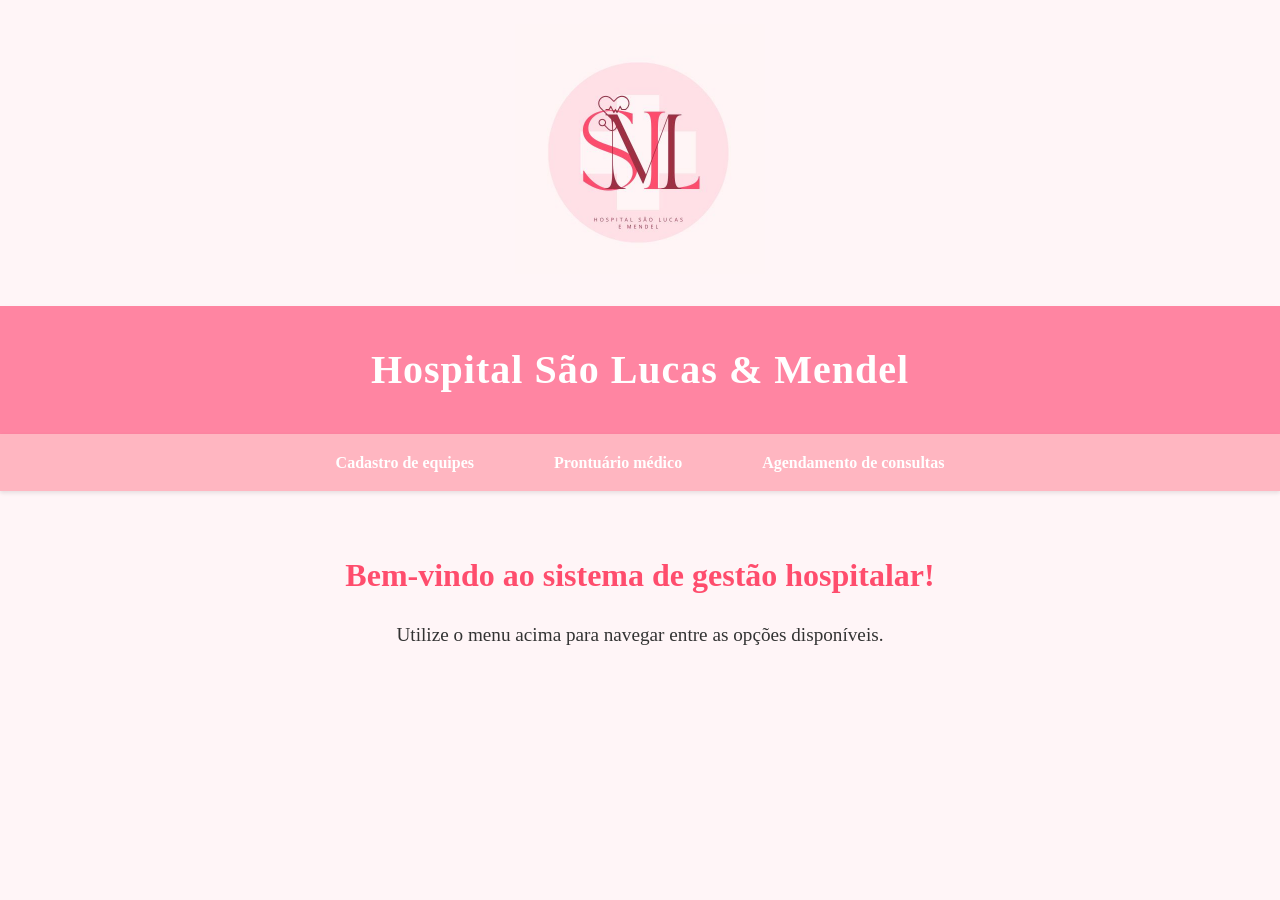
<file: Projeto hospitalar/index.html>
<!DOCTYPE html>
 <html lang="en">
 <head>
   <meta charset="UTF-8">
   <meta name="viewport" content="width=device-width, initial-scale=1.0">
   <link rel="stylesheet" href="style.css">
   <title> Hospital São Lucas & Mendel </title>
 </head>

 <body>

   <div class="logo-container">
     <img src="logo.jpg" alt="Logotipo do Hospital São Lucas & Mendel" class="logo" />
   </div>

   <header>
     <h1> Hospital São Lucas & Mendel </h1>
   </header> 

   <nav>
     <ul>
       <li><a href="cadastro.html"> Cadastro de equipes </a></li>
       <li><a href="prontuario.html"> Prontuário médico </a></li>
       <li><a href="agendamento.html"> Agendamento de consultas </a></li>
     </ul>
   </nav>
  
   <main>
     <h2> Bem-vindo ao sistema de gestão hospitalar! </h2>
     <p> Utilize o menu acima para navegar entre as opções disponíveis. </p>
   </main>

 </body>

 </html>
</file>
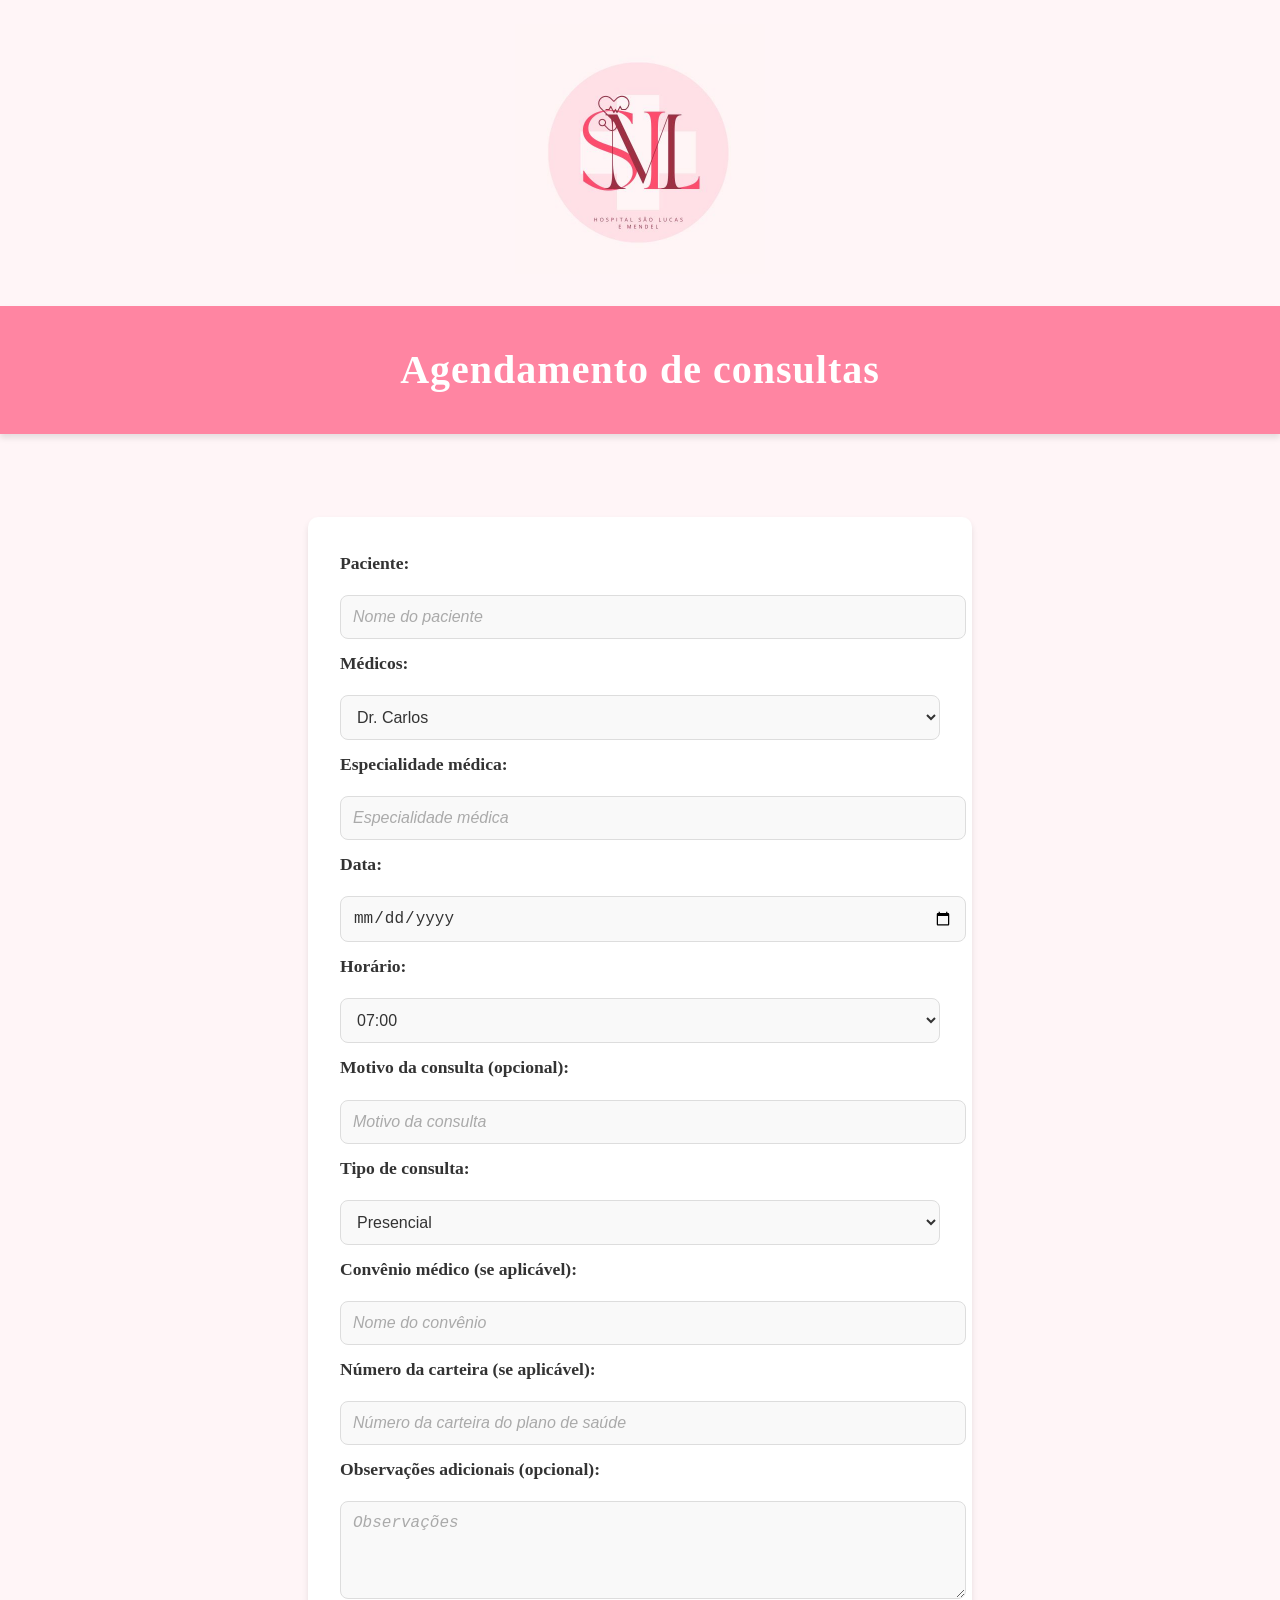
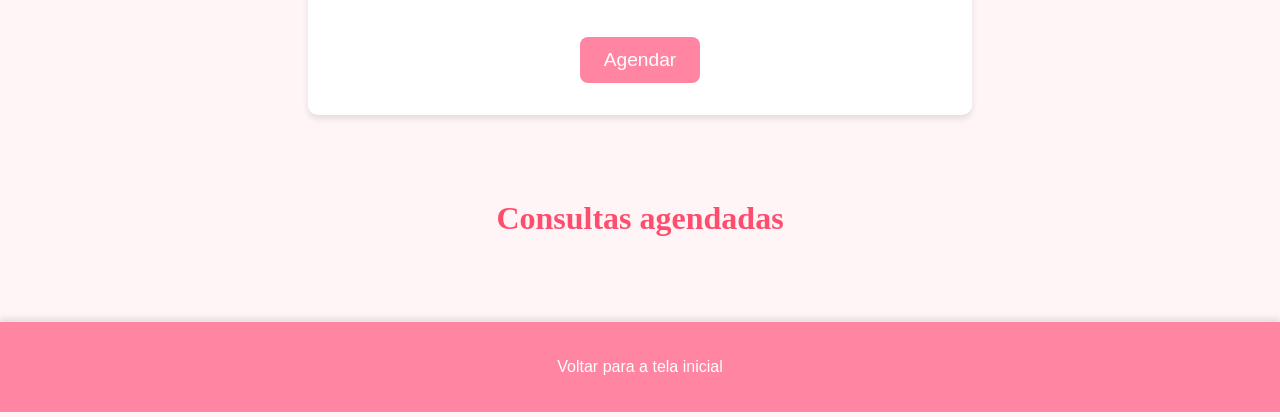
<file: Projeto hospitalar/agendamento.html>
<!DOCTYPE html>
 <html lang="en">
 <head>
   <meta charset="UTF-8">
   <meta name="viewport" content="width=device-width, initial-scale=1.0">
   <link rel="stylesheet" href="style.css">
   <title> Agendamento </title>
   <script src="js/agendamento.js"> </script>
 </head>

 <body>

   <div class="logo-container">
     <img src="logo.jpg" alt="Logotipo do Hospital São Lucas & Mendel" class="logo" />
   </div>

   <header>
     <h1> Agendamento de consultas </h1>
   </header>

   <br>
   <br>

   <main>
     <form id="agendamentoForm">
       <label for="paciente"> Paciente: </label>
       <input type="text" id="paciente" placeholder="Nome do paciente" required>

       <label for="medicos"> Médicos: </label>
       <select id="medicos" required>
         <option value="Dr. Carlos"> Dr. Carlos </option>
         <option value="Dr. Gabriel"> Dr. Gabriel </option>
         <option value="Dra. Maria"> Dra. Maria </option>
         <option value="Dr. Ryan"> Dr. Ryan </option>
       </select>

       <label for="especialidade"> Especialidade médica:</label>
       <input type="text" id="especialidade" placeholder="Especialidade médica" required>

       <label for="data"> Data: </label>
       <input type="date" id="data" required>

       <label for="horario"> Horário: </label>
       <select id="horario" required>
         <option value="07:00"> 07:00 </option>
         <option value="07:30"> 07:30 </option>
         <option value="08:00"> 08:00 </option>
         <option value="08:30"> 08:30 </option>
         <option value="09:00"> 09:00 </option>
         <option value="09:30"> 09:30 </option>
         <option value="10:00"> 10:00 </option>
         <option value="10:30"> 10:30 </option>
         <option value="11:00"> 11:00 </option>
         <option value="11:30"> 11:30 </option>
         <option value="12:00"> 12:00 </option>
         <option value="12:30"> 12:30 </option>
         <option value="13:00"> 13:00 </option>
         <option value="13:30"> 13:30 </option>
         <option value="14:00"> 14:00 </option>
         <option value="14:30"> 14:30 </option>
         <option value="15:00"> 15:00 </option>
         <option value="15:30"> 15:30 </option>
         <option value="16:00"> 16:00 </option>
       </select>

       <label for="motivo"> Motivo da consulta (opcional): </label>
       <input type="text" id="motivo" placeholder="Motivo da consulta">

       <label for="tipoConsulta"> Tipo de consulta: </label>
       <select id="tipoConsulta" required>
         <option value="presencial"> Presencial </option>
         <option value="online"> Online </option>
       </select>

       <label for="planoSaude"> Convênio médico (se aplicável): </label>
       <input type="text" id="planoSaude" placeholder="Nome do convênio">

       <label for="numeroCarteira"> Número da carteira (se aplicável): </label>
       <input type="text" id="numeroCarteira" placeholder="Número da carteira do plano de saúde">

       <label for="observacoes"> Observações adicionais (opcional): </label>
       <textarea id="observacoes" placeholder="Observações" rows="4"></textarea>

       <button type="submit"> Agendar </button>
     </form>

     <br>
     <br>

     <section id="agenda">
       <h2> Consultas agendadas </h2>
       <ul id="consultasLista"> </ul>
    </section>
   </main>

   <footer>
     <button onclick="window.location.href='index.html'" class="retorno-btn"> Voltar para a tela inicial </button>
   </footer>

 </body>

 </html>
</file>
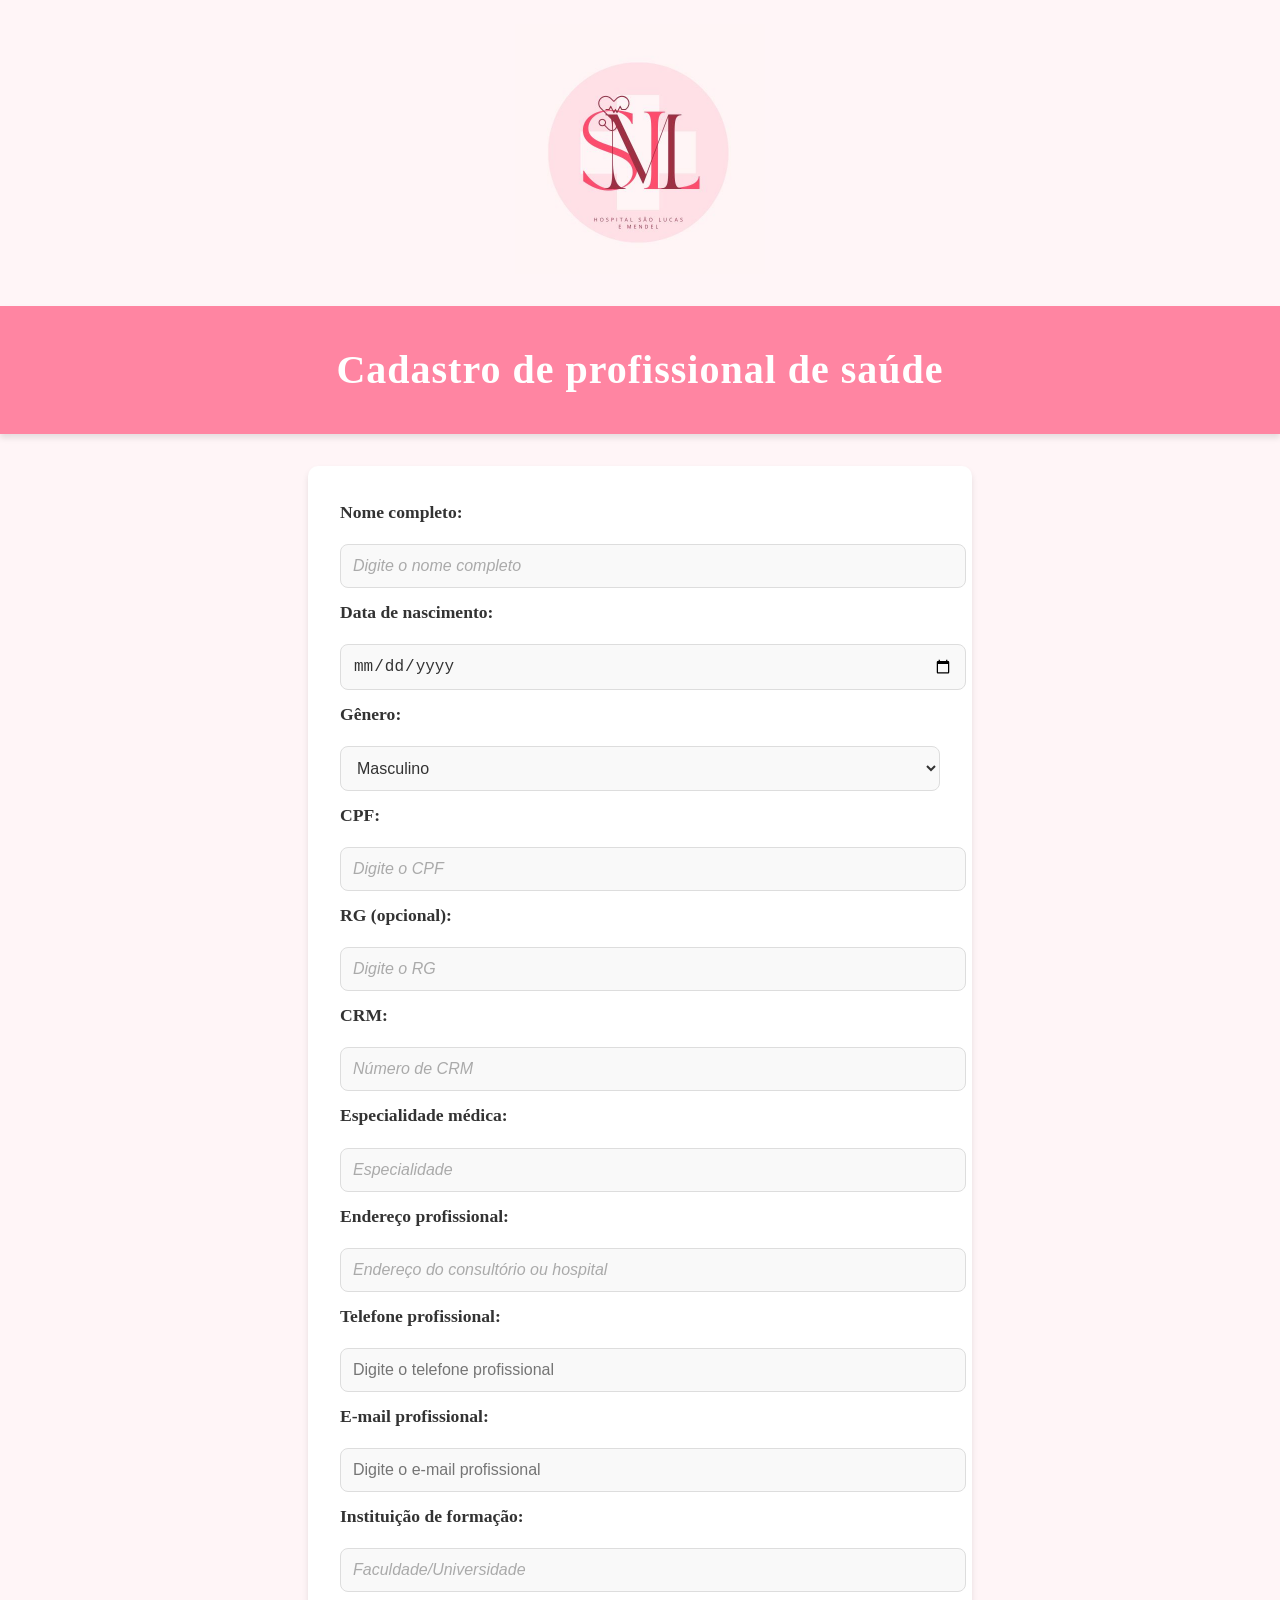
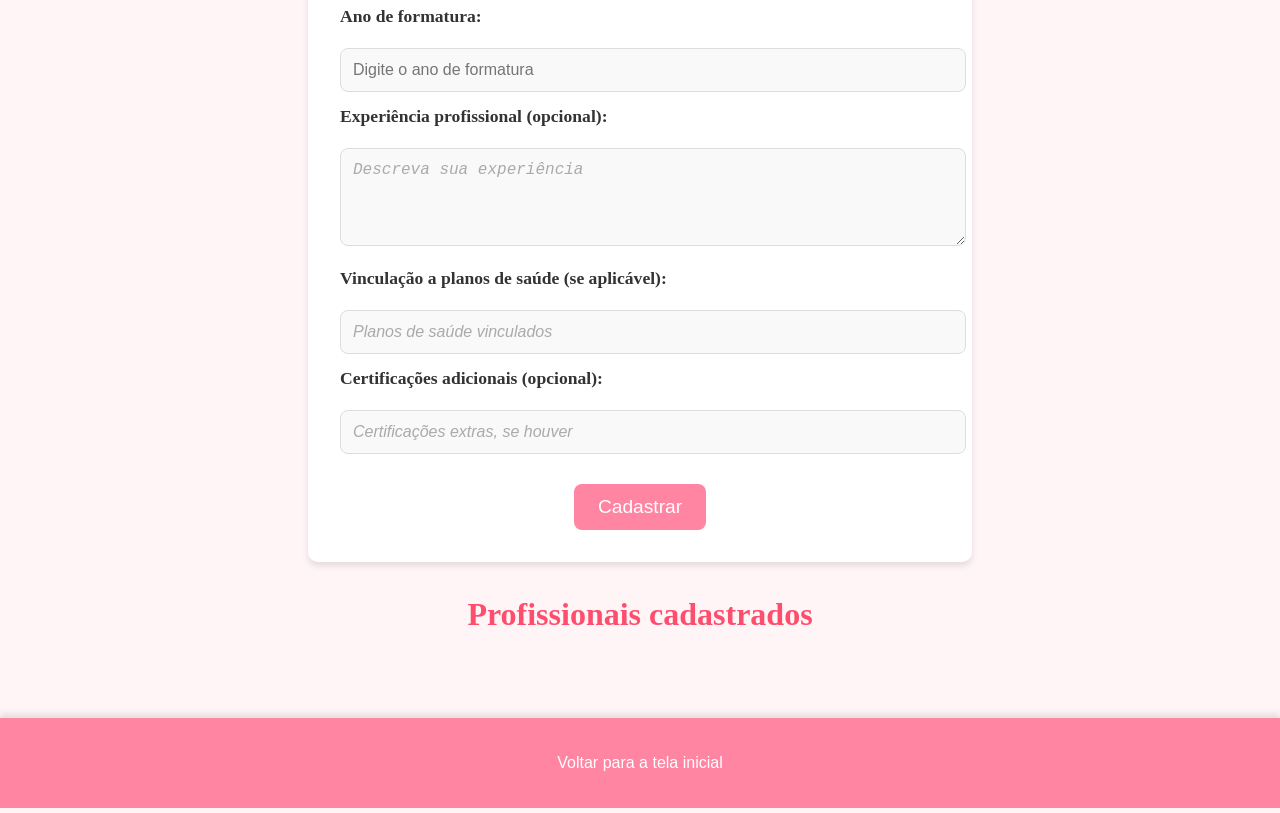
<file: Projeto hospitalar/cadastro.html>
<!DOCTYPE html>
 <html lang="en">
 <head>
   <meta charset="UTF-8">
   <meta name="viewport" content="width=device-width, initial-scale=1.0">
   <link rel="stylesheet" href="style.css">
   <title> Cadastro </title>
   <script src="js/cadastro.js"> </script>
 </head>

 <body>

   <div class="logo-container">
     <img src="logo.jpg" alt="Logotipo do Hospital São Lucas & Mendel" class="logo" />
   </div>

   <header>
     <h1> Cadastro de profissional de saúde </h1>
   </header>

   <main>
     <form id="cadastroForm">
       <label for="nomeCompleto"> Nome completo: </label>
       <input type="text" id="nomeCompleto" placeholder="Digite o nome completo" required>

       <label for="dataNascimento"> Data de nascimento: </label>
       <input type="date" id="dataNascimento" required>

       <label for="sexoGenero"> Gênero: </label>
       <select id="sexoGenero" required>
         <option value="masculino"> Masculino </option>
         <option value="feminino"> Feminino </option>
         <option value="outro"> Outro </option>
       </select>

       <label for="cpf"> CPF: </label> 
       <input type="text" id="cpf" placeholder="Digite o CPF" required>

       <label for="rg"> RG (opcional): </label>
       <input type="text" id="rg" placeholder="Digite o RG">

       <label for="crm"> CRM: </label>
       <input type="text" id="crm" placeholder="Número de CRM" required>

       <label for="especialidade"> Especialidade médica: </label>
       <input type="text" id="especialidade" placeholder="Especialidade" required>

       <label for="enderecoProfissional"> Endereço profissional: </label>
       <input type="text" id="enderecoProfissional" placeholder="Endereço do consultório ou hospital" required>

       <label for="telefone"> Telefone profissional: </label>
       <input type="tel" id="telefone" placeholder="Digite o telefone profissional" required>

       <label for="email"> E-mail profissional:</label>
       <input type="email" id="email" placeholder="Digite o e-mail profissional" required>

       <label for="instituicaoFormacao"> Instituição de formação: </label>
       <input type="text" id="instituicaoFormacao" placeholder="Faculdade/Universidade" required>

       <label for="anoFormatura"> Ano de formatura: </label>
       <input type="number" id="anoFormatura" placeholder="Digite o ano de formatura" min="1900" max="2100" required>

       <label for="experiencia"> Experiência profissional (opcional): </label>
       <textarea id="experiencia" placeholder="Descreva sua experiência" rows="4"></textarea>

       <label for="vinculoPlanoSaude"> Vinculação a planos de saúde (se aplicável): </label>
       <input type="text" id="vinculoPlanoSaude" placeholder="Planos de saúde vinculados">

       <label for="certificacoes"> Certificações adicionais (opcional): </label>
       <input type="text" id="certificacoes" placeholder="Certificações extras, se houver">

       <button type="submit"> Cadastrar </button>
     </form>

     <section id="profissionais">
       <h2> Profissionais cadastrados </h2>
       <ul id="profissionaisLista"></ul>
     </section>
   </main>

   <footer>
     <button onclick="window.location.href='index.html'" class="retorno-btn"> Voltar para a tela inicial </button>
   </footer>

 </body>

 </html>
</file>
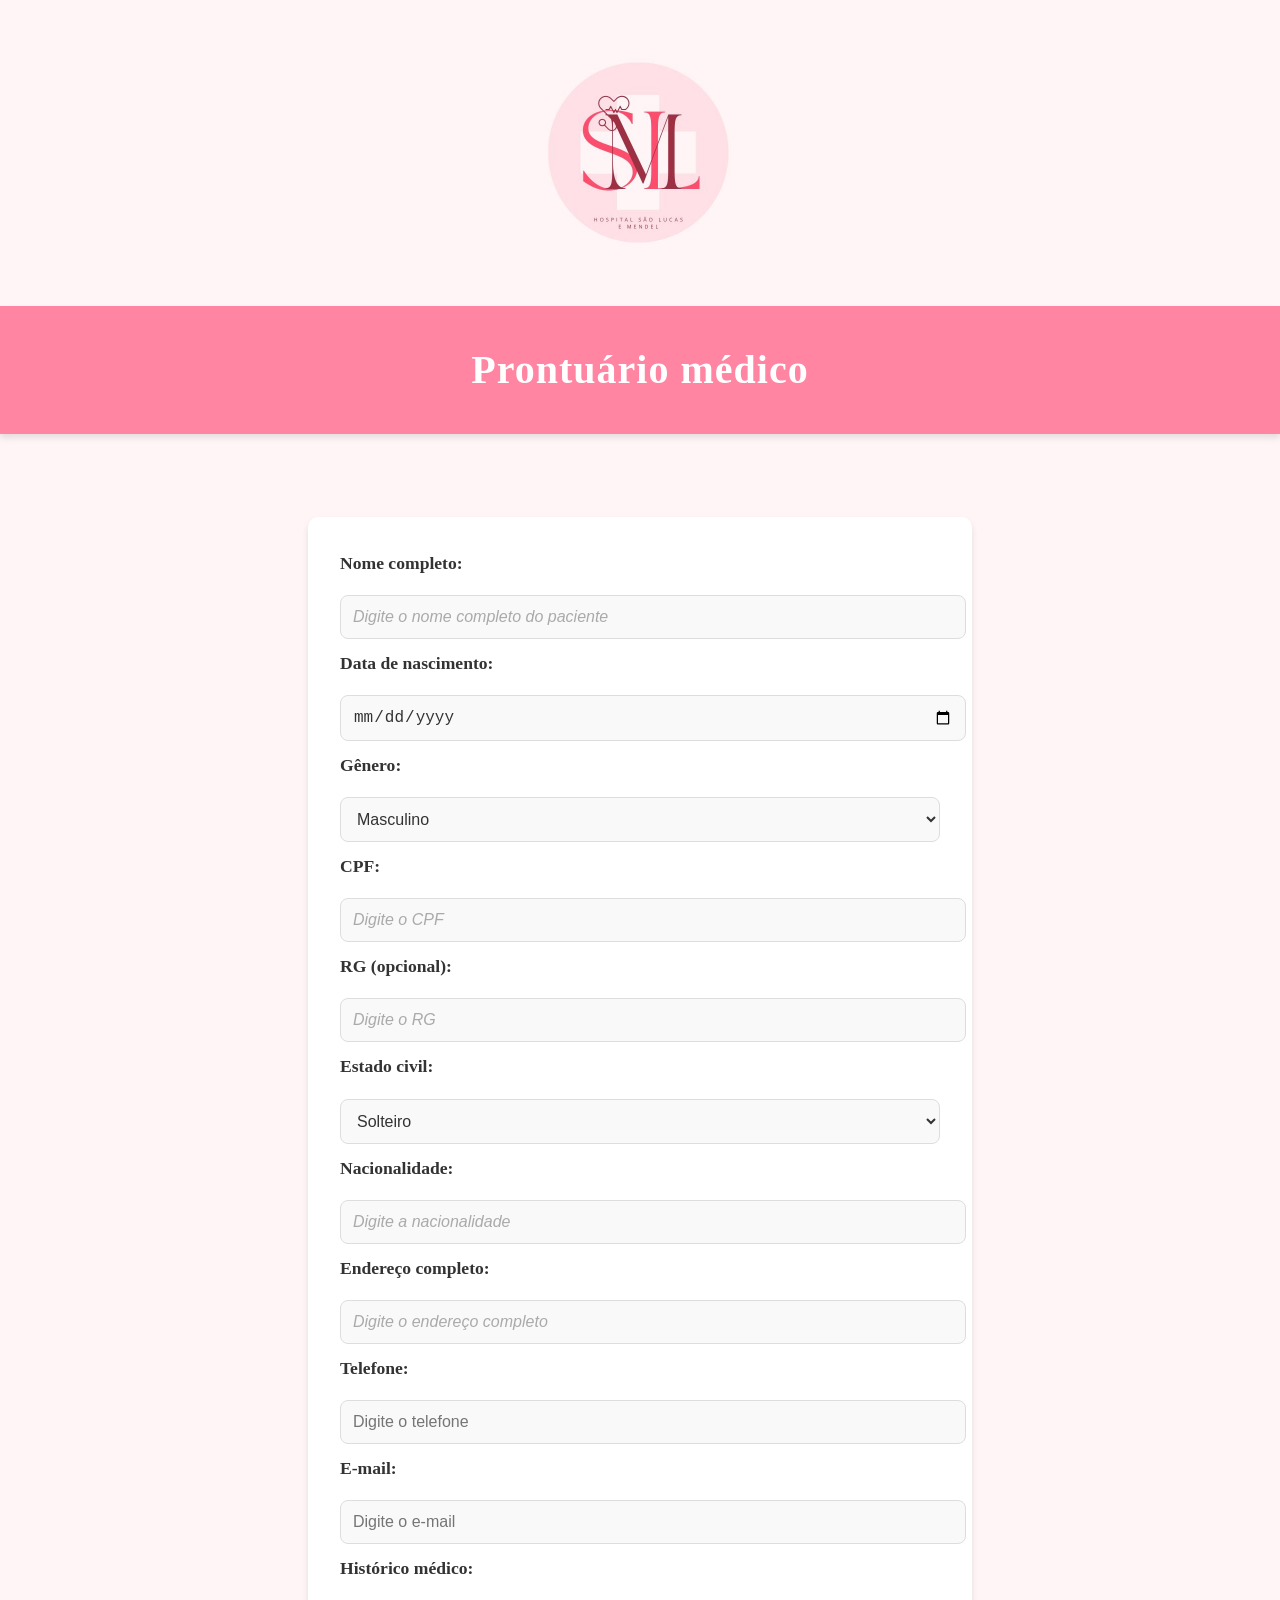
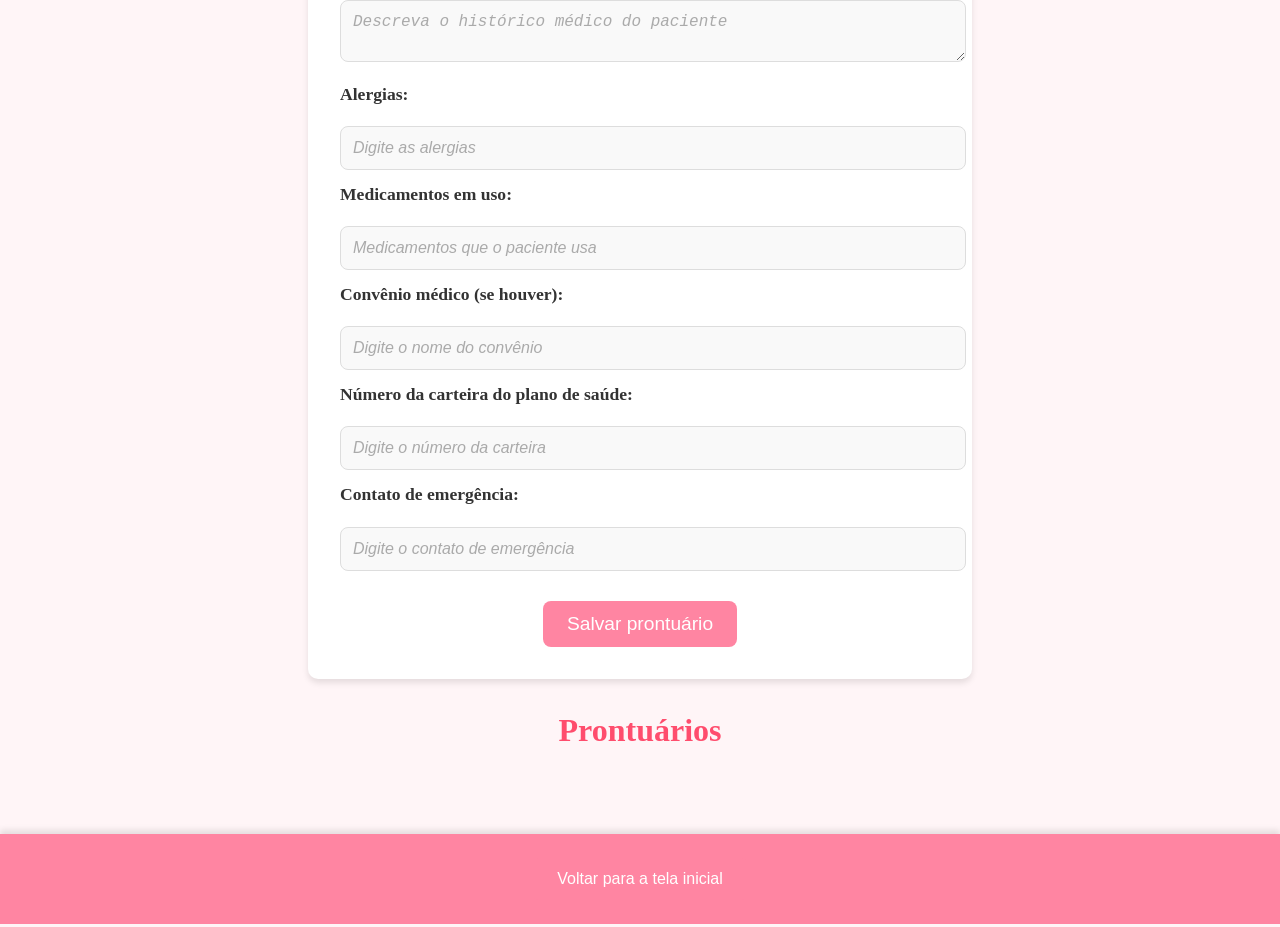
<file: Projeto hospitalar/prontuario.html>
<!DOCTYPE html>
 <html lang="en">
 <head>
   <meta charset="UTF-8">
   <meta name="viewport" content="width=device-width, initial-scale=1.0">
   <link rel="stylesheet" href="style.css">
   <title> Prontuário </title>
   <script src="js/prontuario.js"> </script>
 </head>

 <body>

   <div class="logo-container">
     <img src="logo.jpg" alt="Logotipo do Hospital São Lucas & Mendel" class="logo" />
   </div>

   <header>
     <h1> Prontuário médico </h1>
   </header>

   <br>
   <br>
  
   <main>
     <form id="prontuarioForm">
       <label for="nomePaciente"> Nome completo: </label>
       <input type="text" id="nomePaciente" placeholder="Digite o nome completo do paciente" required>

       <label for="dataNascimento"> Data de nascimento: </label>
       <input type="date" id="dataNascimento" required>

       <label for="sexoGenero"> Gênero: </label>
       <select id="sexoGenero" required>
         <option value="Masculino"> Masculino </option>
         <option value="Feminino"> Feminino </option>
         <option value="Outro"> Outro </option>
       </select>

       <label for="cpf"> CPF: </label>
       <input type="text" id="cpf" placeholder="Digite o CPF" required>

       <label for="rg"> RG (opcional): </label>
       <input type="text" id="rg" placeholder="Digite o RG">

       <label for="estadoCivil"> Estado civil: </label>
       <select id="estadoCivil" required>
         <option value="Solteiro"> Solteiro </option>
         <option value="Casado"> Casado </option>
         <option value="Divorciado"> Divorciado </option>
         <option value="Viúvo"> Viúvo </option>
       </select>

       <label for="nacionalidade"> Nacionalidade: </label>
       <input type="text" id="nacionalidade" placeholder="Digite a nacionalidade" required>

       <label for="endereco"> Endereço completo: </label>
       <input type="text" id="endereco" placeholder="Digite o endereço completo" required>

       <label for="telefone"> Telefone: </label>
       <input type="tel" id="telefone" placeholder="Digite o telefone" required>

       <label for="email"> E-mail: </label>
       <input type="email" id="email" placeholder="Digite o e-mail" required>

       <label for="historico"> Histórico médico: </label>
       <textarea id="historico" placeholder="Descreva o histórico médico do paciente"></textarea>

       <label for="alergias"> Alergias: </label>
       <input type="text" id="alergias" placeholder="Digite as alergias" required>

       <label for="medicamentos"> Medicamentos em uso: </label>
       <input type="text" id="medicamentos" placeholder="Medicamentos que o paciente usa">

       <label for="convenio"> Convênio médico (se houver): </label>
       <input type="text" id="convenio" placeholder="Digite o nome do convênio">

       <label for="numeroCarteira"> Número da carteira do plano de saúde: </label>
       <input type="text" id="numeroCarteira" placeholder="Digite o número da carteira">

       <label for="contatoEmergencia"> Contato de emergência: </label>
       <input type="text" id="contatoEmergencia" placeholder="Digite o contato de emergência" required>

       <button type="submit">Salvar prontuário </button>
     </form>

     <section id="prontuarios">
       <h2> Prontuários </h2>
       <ul id="prontuariosLista"></ul>
     </section>
   </main>

   <footer>
     <button onclick="window.location.href='index.html'" class="retorno-btn"> Voltar para a tela inicial </button>
   </footer>

 </body>

 </html>
</file>
<file: Projeto hospitalar/style.css>
body {
   font-family: 'Times New Roman', Times, serif;
   background-color: #fff5f7;
   color: #333;
   margin: 0;
   padding: 0;
   line-height: 1.6;
 }

 .logo-container {
   text-align: center;
   padding: 1.5rem 0;
   background-color: #fff5f7;
 }

 .logo {
   width: 250px;
   height: auto;
 }

 header {
   background-color: #ff85a2;
   color: #fff;
   padding: 2rem;
   text-align: center;
   box-shadow: 0 4px 6px rgba(0, 0, 0, 0.1);
 }

 header h1 {
   margin: 0;
   font-size: 2.5rem;
   font-weight: bold;
   letter-spacing: 1px;
 }

 nav {
   background-color: #ffb6c1;
   padding: 1rem 0;
   box-shadow: 0 2px 4px rgba(0, 0, 0, 0.1);
 }

 nav ul {
   list-style: none;
   display: flex;
   justify-content: center;
   margin: 0;
   padding: 0;
 }

 nav li {
   margin: 0 1.5rem;
 }

 nav a {
   color: #fff;
   text-decoration: none;
   font-weight: bold;
   padding: 0.5rem 1rem;
   border-radius: 5px;
   transition: background-color 0.3s, transform 0.2s;
 }

 nav a:hover {
   background-color: #ff85a2;
   transform: scale(1.1);
 }

 main {
   padding: 2rem;
   text-align: center;
 }

 main h2 {
   color: #ff4d6d;
   font-size: 2rem;
   margin-bottom: 1rem;
 }

 main p {
   font-size: 1.2rem;
   margin-bottom: 1.5rem;
 }

 input[type="text"],
 input[type="date"],
 input[type="tel"],
 input[type="email"],
 input[type="number"],
 textarea,
 select {
   width: 100%;
   padding: 12px;
   margin: 10px 0;
   background-color: #f9f9f9;
   border: 1px solid #ddd;
   border-radius: 8px;
   font-size: 1rem;
   color: #333;
   transition: border-color 0.3s ease, box-shadow 0.3s ease;
 }

 input[type="number"]:focus {
   border-color: #ff85a2;
   box-shadow: 0 0 5px rgba(255, 133, 162, 0.7);
   outline: none;
 }

 input[type="text"]:focus,
 textarea:focus,
 select:focus,
 input[type="tel"]:focus,
 input[type="email"]:focus {
   border-color: #ff85a2;
   box-shadow: 0 0 5px rgba(255, 133, 162, 0.7);
   outline: none;
 }
 
 input[type="text"]::placeholder,
 textarea::placeholder {
   color: #aaa;
   font-style: italic;
 }

 button[type="submit"] {
   background-color: #ff85a2;
   color: white;
   padding: 12px 24px;
   border: none;
   border-radius: 8px;
   font-size: 1.2rem;
   cursor: pointer;
   transition: background-color 0.3s ease, transform 0.2s ease;
   margin-top: 20px;
 }

 button[type="submit"]:hover {
   background-color: #ff4d6d;
   transform: scale(1.05);
 }

 button[type="submit"]:active {
   background-color: #ff2a4b;
   transform: scale(1);
 }

 #profissionaisLista,
 #consultasLista,
 #prontuariosLista {
   list-style: none;
   padding: 0;
   margin-top: 2rem;
   max-width: 800px;
   margin: 0 auto;
   text-align: left;
 }

 #profissionaisLista li,
 #consultasLista li,
 #prontuariosLista li {
   margin: 10px 0;
   padding: 15px;
   background-color: #ffffff;
   border: 1px solid #ddd;
   border-radius: 10px;
   display: flex;
   justify-content: space-between;
   align-items: center;
   box-shadow: 0 2px 4px rgba(0, 0, 0, 0.1);
 }

 #profissionaisLista li:hover,
 #consultasLista li:hover,
 #prontuariosLista li:hover {
   background-color: #fff0f2;
 }

 .remover-btn {
   background-color: #ff4d6d;
   color: white;
   border: none;
   padding: 5px 15px;
   cursor: pointer;
   border-radius: 5px;
   font-size: 14px;
   transition: background-color 0.3s ease, transform 0.2s;
 }

 .remover-btn:hover {
   background-color: #ff85a2;
   transform: scale(1.1);
 }

 footer {
   text-align: center;
    margin-top: 30px;
   padding: 1.5rem;
   background-color: #ff85a2;
   color: #fff;
   box-shadow: 0 -4px 6px rgba(0, 0, 0, 0.1);
 }

 footer p {
   margin-top: 10px;
   font-size: 0.9rem;
 }

 .retorno-btn {
   background-color: #ff85a2;
   color: white;
   padding: 12px 24px;
   border: none;
   border-radius: 5px;
   font-size: 16px;
   cursor: pointer;
   transition: background-color 0.3s ease, transform 0.2s;
 }

 .retorno-btn:hover {
   background-color: #ff4d6d;
   transform: scale(1.05);
 }
 
 label {
   font-size: 1.1rem;
   font-weight: bold;
   color: #333;
   display: block;
   margin-bottom: 8px;
   text-align: left;
 }

 form {
   max-width: 600px;
   margin: 0 auto;
   background-color: #fff;
   padding: 2rem;
   border-radius: 10px;
   box-shadow: 0 4px 6px rgba(0, 0, 0, 0.1);
 }

 form h2 {
   font-size: 1.8rem;
   color: #ff4d6d;
   text-align: center;
   margin-bottom: 1rem;
 }

 form p {
   font-size: 1rem;
   color: #333;
   text-align: center; 
 }

 @media (max-width: 768px) {
   header h1 {
     font-size: 2rem;
   }

   nav ul {
     flex-direction: column;
   }

   nav li {
     margin: 10px 0;
   }

   #profissionaisLista,
   consultasLista,
   prontuariosLista {
     max-width: 100%;
     padding: 0 1rem;
   }
 }
</file>
